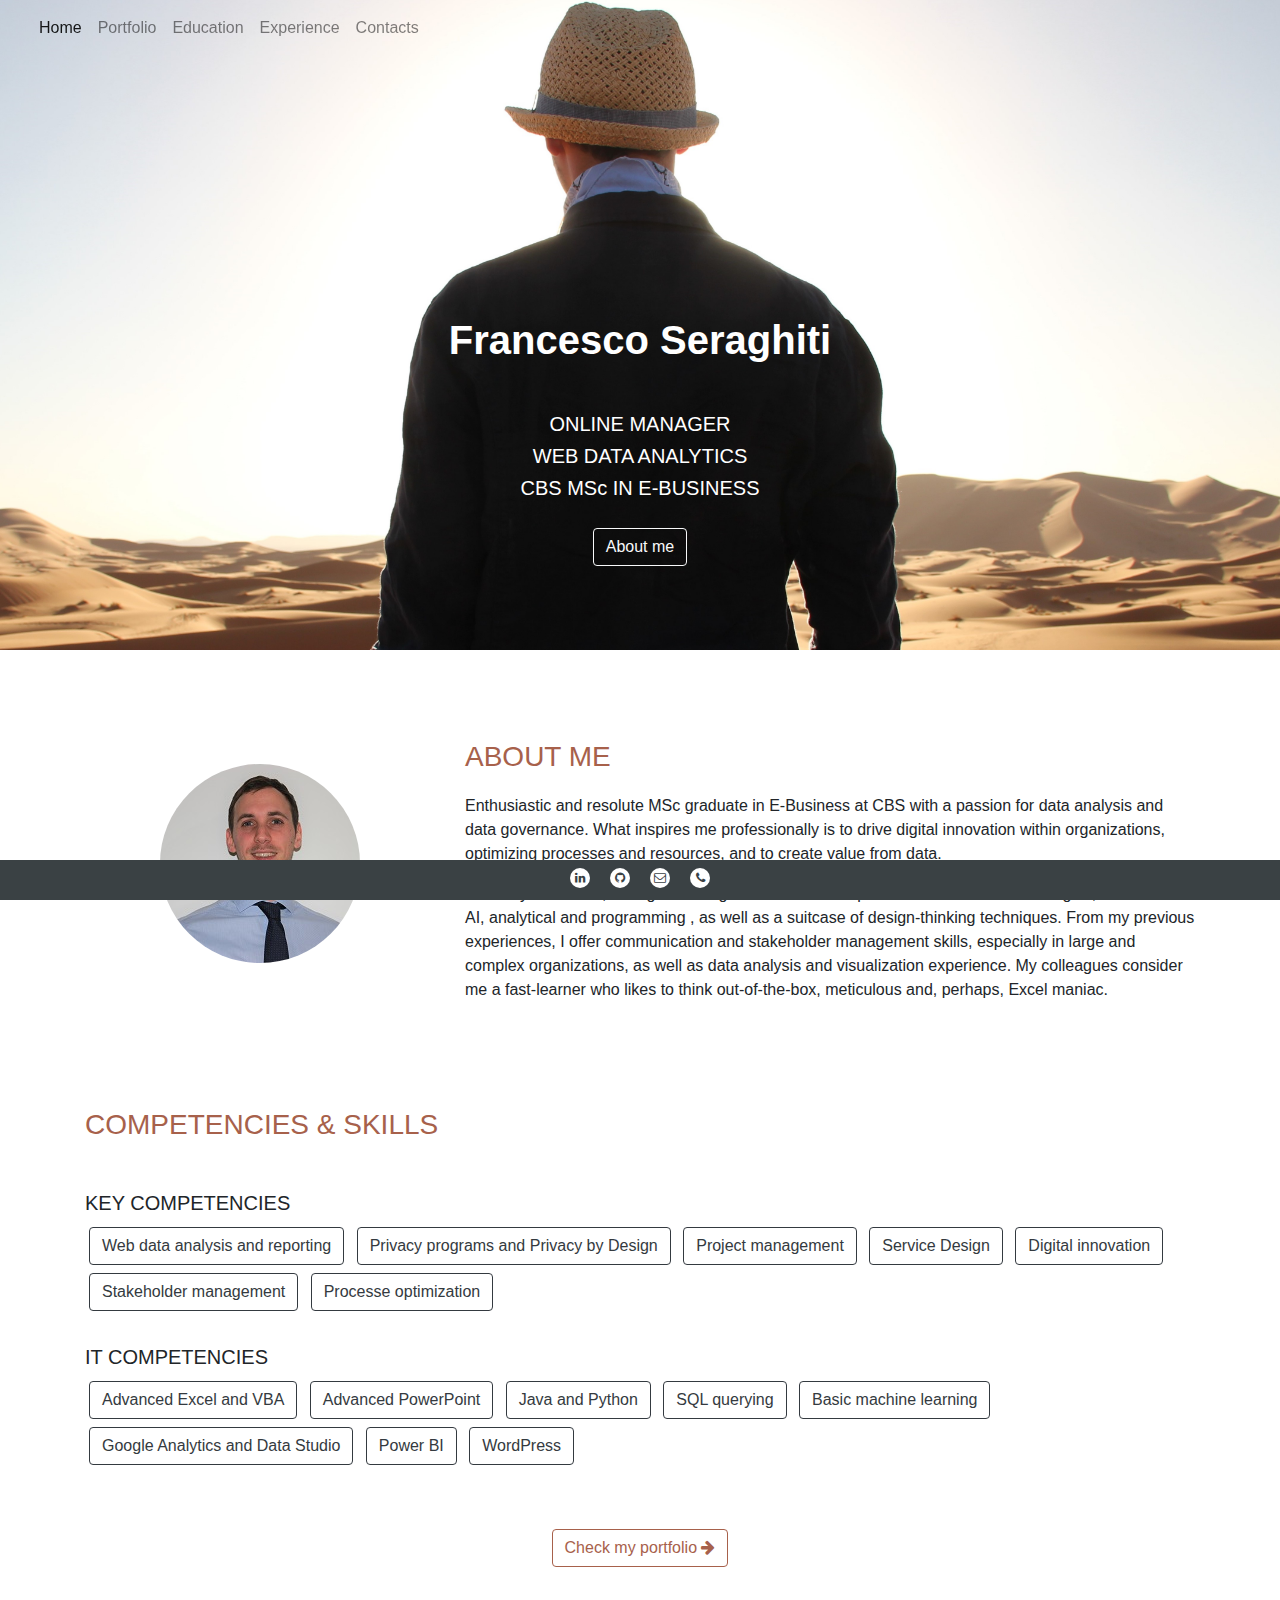
<file: index.html>
<!DOCTYPE html>
<html>
    <head>
        <title>Francesco Seraghiti</title>

        <meta name="viewport" content="width=device-width, initial-scale=1.0">


        <link rel="stylesheet" href="https://stackpath.bootstrapcdn.com/bootstrap/4.4.1/css/bootstrap.min.css" integrity="sha384-Vkoo8x4CGsO3+Hhxv8T/Q5PaXtkKtu6ug5TOeNV6gBiFeWPGFN9MuhOf23Q9Ifjh" crossorigin="anonymous">
        <link rel="stylesheet" href="https://franciserra.github.io/about-me/static/styles.css">
        <link rel="stylesheet" href="https://cdnjs.cloudflare.com/ajax/libs/font-awesome/4.7.0/css/font-awesome.min.css">
        <link rel="stylesheet" href="https://maxcdn.bootstrapcdn.com/bootstrap/4.1.3/css/bootstrap.min.css">
        <script src="https://cdn.jsdelivr.net/npm/popper.js@1.16.0/dist/umd/popper.min.js"></script>
        <script src="https://ajax.googleapis.com/ajax/libs/jquery/3.3.1/jquery.min.js"></script>
        <script src="https://cdnjs.cloudflare.com/ajax/libs/popper.js/1.14.3/umd/popper.min.js"></script>
        <script src="https://maxcdn.bootstrapcdn.com/bootstrap/4.1.3/js/bootstrap.min.js"></script>
        <link href="https://maxcdn.bootstrapcdn.com/font-awesome/4.7.0/css/font-awesome.min.css" rel="stylesheet" >



    </head>
    <body>
      <div class="container-fluid main">
        <nav class="navbar navbar-expand-lg sticky-top navbar-light">
          <button class="navbar-toggler" type="button" data-toggle="collapse" data-target="#navbarNavAltMarkup" aria-controls="navbarNavAltMarkup" aria-expanded="false" aria-label="Toggle navigation">
            <span class="navbar-toggler-icon"></span>
          </button>
          <div class="collapse navbar-collapse mx-auto" id="navbarNavAltMarkup">
            <div class="navbar-nav">
              <a class="nav-item nav-link active" href="https://franciserra.github.io/about-me/index.html">Home</a>
              <a class="nav-item nav-link" href="https://franciserra.github.io/about-me/portfolio.html">Portfolio<span class="sr-only">(current)</span></a>
              <a class="nav-item nav-link" href="https://franciserra.github.io/about-me/education.html">Education</a>
              <a class="nav-item nav-link" href="https://franciserra.github.io/about-me/experience.html">Experience</a>
              <a class="nav-item nav-link" href="https://franciserra.github.io/about-me/contacts.html">Contacts</a></div>
          </div>
        </nav>

        <div class="row">
          <div class="col-sm" id="title">
            <h1><b>Francesco Seraghiti</b></h1>
            <p></br> </p>
            <h5>ONLINE MANAGER</h5>
            <h5>WEB DATA ANALYTICS</h5>
            <h5>CBS MSc IN E-BUSINESS</h5>
            <a href="#about-me" type="button" class="btn btn-outline-light" id="explore">About me</a>
          </div>
        </div>
      </div>

      <div class="container centered first" id="about-me">
        <div class="row centered small-width basic-grid" >
          <div class="col-md-4 centered my-auto">
            <img src="https://franciserra.github.io/about-me/static/images/francesco_seraghiti.jpg" class="rounded-circle mx-auto d-block profile" alt="Profile Picture">
          </div>
          <div class="col-md-8 centered">
            <h3>ABOUT ME</h3>
            <p>Enthusiastic and resolute MSc graduate in E-Business at CBS with a passion for data analysis and data governance.
               What inspires me professionally is to drive digital innovation within organizations, optimizing processes and resources, and to create value from data.</p>
            <p>From my education, I bring knowledge on the business potential of different technologies, from IoT to AI, analytical and programming , as well as a suitcase of design-thinking techniques.
               From my previous experiences, I offer communication and stakeholder management skills, especially in large and complex organizations, as well as data analysis and visualization experience.
               My colleagues consider me a fast-learner who likes to think out-of-the-box, meticulous and, perhaps, Excel maniac.</p>
          </div>
        </div>
      </div>

      <div class="container centered basic-grid">
        <div class="row centered small-width" >
          <div class="col-sm centered">
            <h3>COMPETENCIES & SKILLS</h3>
          </div>
        </div>
        <div class="row centered small-width" >
          <div class="col-sm centered skills">
            <h5>KEY COMPETENCIES</h5>
            <button type="button" class="btn btn-outline-dark m-1">Web data analysis and reporting</button>
            <button type="button" class="btn btn-outline-dark m-1">Privacy programs and Privacy by Design</button>
            <button type="button" class="btn btn-outline-dark m-1">Project management</button>
            <button type="button" class="btn btn-outline-dark m-1">Service Design</button>
            <button type="button" class="btn btn-outline-dark m-1">Digital innovation</button>
            <button type="button" class="btn btn-outline-dark m-1">Stakeholder management</button>
            <button type="button" class="btn btn-outline-dark m-1">Processe optimization</button>
          </div>
        </div>
        <div class="row centered small-width" >
          <div class="col-sm centered skills">
            <h5>IT COMPETENCIES</h5>
            <button type="button" class="btn btn-outline-dark m-1">Advanced Excel and VBA</button>
            <button type="button" class="btn btn-outline-dark m-1">Advanced PowerPoint</button>
            <button type="button" class="btn btn-outline-dark m-1">Java and Python</button>
            <button type="button" class="btn btn-outline-dark m-1">SQL querying</button>
            <button type="button" class="btn btn-outline-dark m-1">Basic machine learning</button>
            <button type="button" class="btn btn-outline-dark m-1">Google Analytics and Data Studio</button>
            <button type="button" class="btn btn-outline-dark m-1">Power BI</button>
            <button type="button" class="btn btn-outline-dark m-1">WordPress</button>
          </div>
        </div>
      </div>

      <div class="container centered">
        <div class="row centered small-width" >
          <div class="col-sm centered text-center">
            <a role="button" href="https://franciserra.github.io/about-me/portfolio.html" class="btn btn-outline-primary">Check my portfolio <i class="fa fa-arrow-right"></i></a>
          </div>
        </div>
      </div>

      <footer>
        <div class="container-fluid">
          <div class="row">
            <div class="col-sm">
              <ul class="social-network social-circle centerd">
               <li><a href="https://www.linkedin.com/in/francesco-seraghiti-8abb27100/" target="_blank" title="Linkedin"><i class="fa fa-linkedin"></i></a></li>
               <li><a href="https://github.com/franciserra" target="_blank" title="Github"><i class="fa fa-github"></i></a></li>
               <li><a href="mailto:francescoseraghiti@gmail.com" target="_blank" title="Email"><i class="fa fa-envelope-o"></i></a></li>
               <li><a href="tel:+45-50204585" target="_blank" title="Phone"><i class="fa fa-phone"></i></a></li>
              </ul>
            </div>
        </div>
      </footer>


      <script src="https://code.jquery.com/jquery-3.4.1.slim.min.js" integrity="sha384-J6qa4849blE2+poT4WnyKhv5vZF5SrPo0iEjwBvKU7imGFAV0wwj1yYfoRSJoZ+n" crossorigin="anonymous"></script>
      <script src="https://cdn.jsdelivr.net/npm/popper.js@1.16.0/dist/umd/popper.min.js" integrity="sha384-Q6E9RHvbIyZFJoft+2mJbHaEWldlvI9IOYy5n3zV9zzTtmI3UksdQRVvoxMfooAo" crossorigin="anonymous"></script>
      <script src="https://stackpath.bootstrapcdn.com/bootstrap/4.4.1/js/bootstrap.min.js" integrity="sha384-wfSDF2E50Y2D1uUdj0O3uMBJnjuUD4Ih7YwaYd1iqfktj0Uod8GCExl3Og8ifwB6" crossorigin="anonymous"></script>
    </body>
</html>
</file>
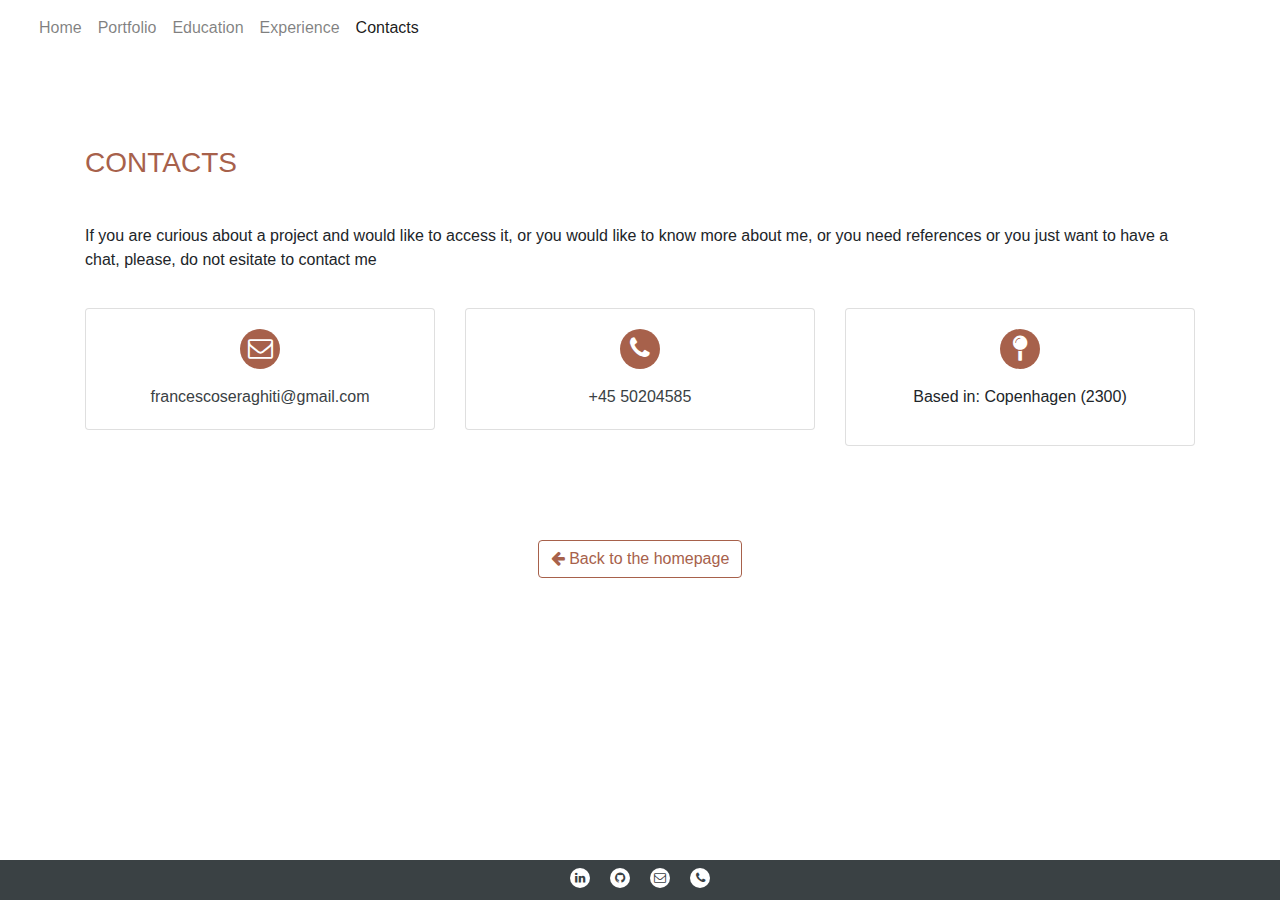
<file: contacts.html>
<!DOCTYPE html>
<html>
    <head>
        <title>Francesco Seraghiti</title>

        <meta name="viewport" content="width=device-width, initial-scale=1.0">

        <link rel="stylesheet" href="https://stackpath.bootstrapcdn.com/bootstrap/4.4.1/css/bootstrap.min.css" integrity="sha384-Vkoo8x4CGsO3+Hhxv8T/Q5PaXtkKtu6ug5TOeNV6gBiFeWPGFN9MuhOf23Q9Ifjh" crossorigin="anonymous">
        <link rel="stylesheet" href="https://franciserra.github.io/about-me/static/styles.css">
        <link rel="stylesheet" href="https://cdnjs.cloudflare.com/ajax/libs/font-awesome/4.7.0/css/font-awesome.min.css">
        <link rel="stylesheet" href="https://maxcdn.bootstrapcdn.com/bootstrap/4.1.3/css/bootstrap.min.css">
        <script src="https://ajax.googleapis.com/ajax/libs/jquery/3.3.1/jquery.min.js"></script>
        <script src="https://cdnjs.cloudflare.com/ajax/libs/popper.js/1.14.3/umd/popper.min.js"></script>
        <script src="https://maxcdn.bootstrapcdn.com/bootstrap/4.1.3/js/bootstrap.min.js"></script>
        <link href="https://maxcdn.bootstrapcdn.com/font-awesome/4.7.0/css/font-awesome.min.css" rel="stylesheet" >


    </head>
    <body>
      <div class="container-fluid">
        <nav class="navbar navbar-expand-lg sticky-top navbar-light">
          <button class="navbar-toggler" type="button" data-toggle="collapse" data-target="#navbarNavAltMarkup" aria-controls="navbarNavAltMarkup" aria-expanded="false" aria-label="Toggle navigation">
            <span class="navbar-toggler-icon"></span>
          </button>
          <div class="collapse navbar-collapse mx-auto" id="navbarNavAltMarkup">
            <div class="navbar-nav">
              <a class="nav-item nav-link" href="https://franciserra.github.io/about-me/index.html">Home</a>
              <a class="nav-item nav-link" href="https://franciserra.github.io/about-me/portfolio.html">Portfolio<span class="sr-only">(current)</span></a>
              <a class="nav-item nav-link" href="https://franciserra.github.io/about-me/education.html">Education</a>
              <a class="nav-item nav-link" href="https://franciserra.github.io/about-me/experience.html">Experience</a>
              <a class="nav-item nav-link active" href="https://franciserra.github.io/about-me/contacts.html">Contacts</a></div>
          </div>
        </nav>
      </div>

      <div class="container centered first">
        <div class="row centered small-width" >
          <div class="col centered basic-grid">
            <h3>CONTACTS</h3>
            <p><br>If you are curious about a project and would like to access it, or you would like to know more about me, or you need references or you just want to have a chat, please, do not esitate to contact me</p>
          </div>
        </div>

        <div class="row centered small-width" >

          <div class="col-md centered contacts">
            <div class="card">
              <div class="card-body">
                <i class="fa fa-envelope-o fa-5x"></i>
                <p></p>
                <a href="mailto:francescoseraghiti@gmail.com" target="_blank" title="Email">francescoseraghiti@gmail.com</a>
              </div>
            </div>
          </div>

          <div class="col-md centered contacts">
            <div class="card">
              <div class="card-body">
                <i class="fa fa-phone fa-5x"></i>
                <p></p>
                <a href="tel:+45-50204585" target="_blank" title="Phone">+45 50204585</a>
              </div>
            </div>
          </div>

          <div class="col-md centered contacts">
            <div class="card">
              <div class="card-body">
                <i class="fa fa-map-pin fa-5x"></i>
                <p></p>
                <p>Based in: Copenhagen (2300)</p>
              </div>
            </div>
          </div>


        </div>
      </div>

      <div class="container centered">
        <div class="row centered small-width" >
          <div class="col-sm centered text-center">
            <a role="button" href="https://franciserra.github.io/about-me/index.html" class="btn btn-outline-primary m-1"><i class="fa fa-arrow-left"></i> Back to the homepage</a>
          </div>
        </div>
      </div>


      <footer>
        <div class="container-fluid ">
          <div class="row">
            <div class="col-sm">
              <ul class="social-network social-circle centerd">
               <li><a href="https://www.linkedin.com/in/francesco-seraghiti-8abb27100/" target="_blank" title="Linkedin"><i class="fa fa-linkedin"></i></a></li>
               <li><a href="https://github.com/franciserra" target="_blank" title="Github"><i class="fa fa-github"></i></a></li>
               <li><a href="mailto:francescoseraghiti@gmail.com" target="_blank" title="Email"><i class="fa fa-envelope-o"></i></a></li>
               <li><a href="tel:+45-50204585" target="_blank" title="Phone"><i class="fa fa-phone"></i></a></li>
              </ul>
            </div>
        </div>
      </footer>


      <script src="https://code.jquery.com/jquery-3.4.1.slim.min.js" integrity="sha384-J6qa4849blE2+poT4WnyKhv5vZF5SrPo0iEjwBvKU7imGFAV0wwj1yYfoRSJoZ+n" crossorigin="anonymous"></script>
      <script src="https://cdn.jsdelivr.net/npm/popper.js@1.16.0/dist/umd/popper.min.js" integrity="sha384-Q6E9RHvbIyZFJoft+2mJbHaEWldlvI9IOYy5n3zV9zzTtmI3UksdQRVvoxMfooAo" crossorigin="anonymous"></script>
      <script src="https://stackpath.bootstrapcdn.com/bootstrap/4.4.1/js/bootstrap.min.js" integrity="sha384-wfSDF2E50Y2D1uUdj0O3uMBJnjuUD4Ih7YwaYd1iqfktj0Uod8GCExl3Og8ifwB6" crossorigin="anonymous"></script>
    </body>
</html>
</file>
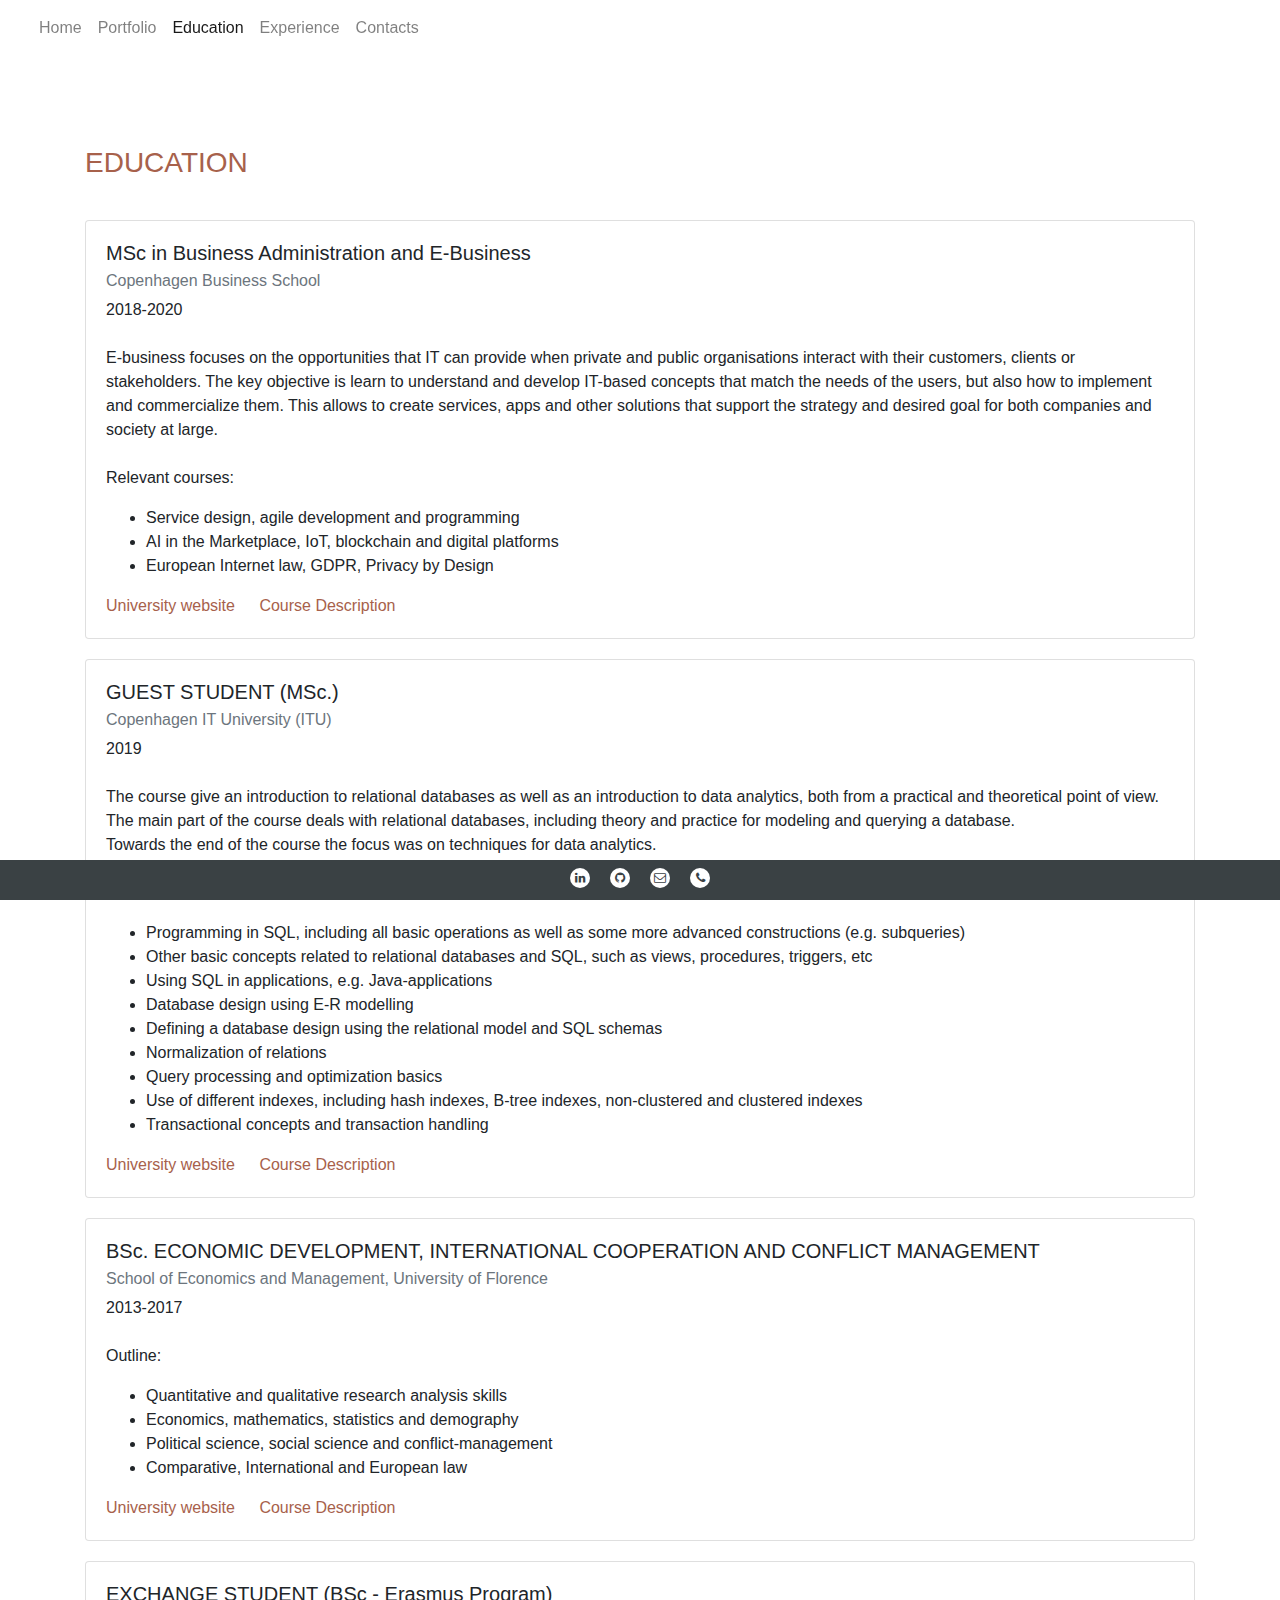
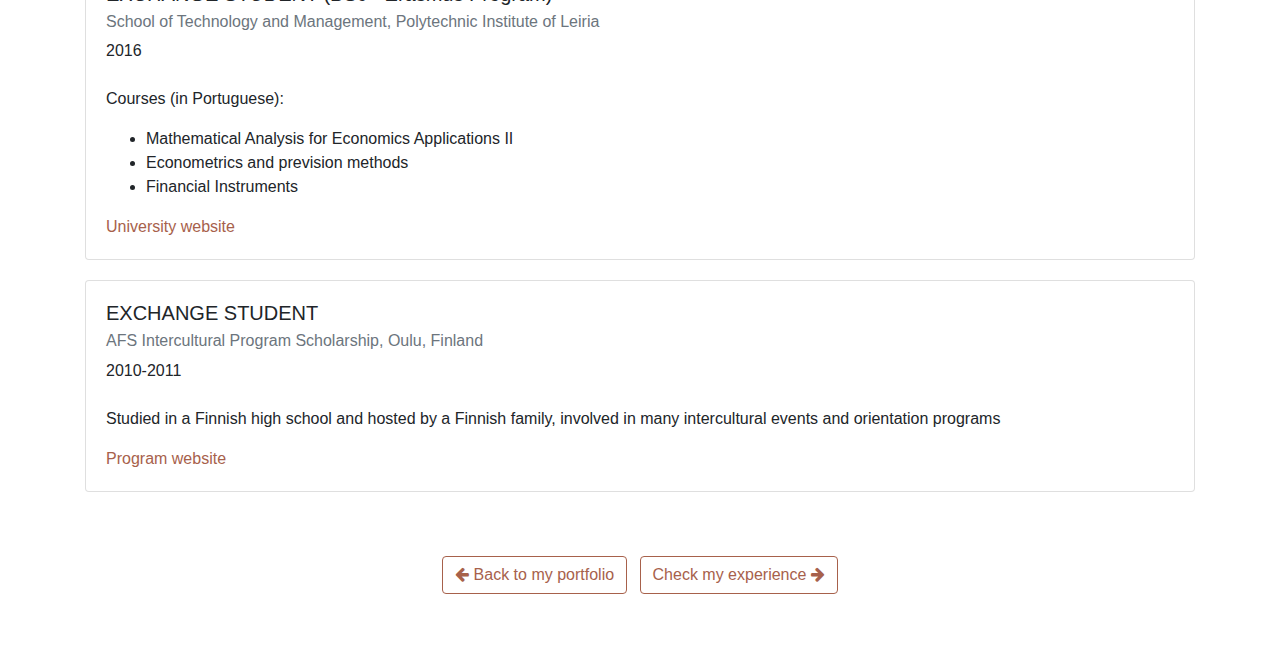
<file: education.html>
<!DOCTYPE html>
<html>
    <head>
        <title>Francesco Seraghiti</title>

        <meta name="viewport" content="width=device-width, initial-scale=1.0">

        <link rel="stylesheet" href="https://stackpath.bootstrapcdn.com/bootstrap/4.4.1/css/bootstrap.min.css" integrity="sha384-Vkoo8x4CGsO3+Hhxv8T/Q5PaXtkKtu6ug5TOeNV6gBiFeWPGFN9MuhOf23Q9Ifjh" crossorigin="anonymous">
        <link rel="stylesheet" href="https://franciserra.github.io/about-me/static/styles.css">
        <link rel="stylesheet" href="https://cdnjs.cloudflare.com/ajax/libs/font-awesome/4.7.0/css/font-awesome.min.css">
        <link rel="stylesheet" href="https://maxcdn.bootstrapcdn.com/bootstrap/4.1.3/css/bootstrap.min.css">
        <script src="https://ajax.googleapis.com/ajax/libs/jquery/3.3.1/jquery.min.js"></script>
        <script src="https://cdnjs.cloudflare.com/ajax/libs/popper.js/1.14.3/umd/popper.min.js"></script>
        <script src="https://maxcdn.bootstrapcdn.com/bootstrap/4.1.3/js/bootstrap.min.js"></script>
        <link href="https://maxcdn.bootstrapcdn.com/font-awesome/4.7.0/css/font-awesome.min.css" rel="stylesheet" >


    </head>
    <body>
      <div class="container-fluid">
        <nav class="navbar navbar-expand-lg sticky-top navbar-light">
          <button class="navbar-toggler" type="button" data-toggle="collapse" data-target="#navbarNavAltMarkup" aria-controls="navbarNavAltMarkup" aria-expanded="false" aria-label="Toggle navigation">
            <span class="navbar-toggler-icon"></span>
          </button>
          <div class="collapse navbar-collapse mx-auto" id="navbarNavAltMarkup">
            <div class="navbar-nav">
              <a class="nav-item nav-link" href="https://franciserra.github.io/about-me/index.html">Home</a>
              <a class="nav-item nav-link" href="https://franciserra.github.io/about-me/portfolio.html">Portfolio<span class="sr-only">(current)</span></a>
              <a class="nav-item nav-link active" href="https://franciserra.github.io/about-me/education.html">Education</a>
              <a class="nav-item nav-link" href="https://franciserra.github.io/about-me/experience.html">Experience</a>
              <a class="nav-item nav-link" href="https://franciserra.github.io/about-me/contacts.html">Contacts</a></div>
          </div>
        </nav>
      </div>

      <div class="container centered first">
        <div class="row centered small-width" >
          <div class="col-sm centered basic-grid">
            <h3>EDUCATION</h3>
          </div>
        </div>

        <div class="row centered small-width" >
          <div class="col-sm centered basic-grid">
            <div class="card">
              <div class="card-body">
                <h5 class="card-title">MSc in Business Administration and E-Business</h5>
                <h6 class="card-subtitle mb-2 text-muted">Copenhagen Business School </h6>
                <p class="card-text">2018-2020<br><br>
                  E-business focuses on the opportunities that IT can provide when private and public organisations interact with their customers, clients or stakeholders.
                  The key objective is learn to understand and develop IT-based concepts that match the needs of the users, but also how to implement and commercialize them.
                  This allows to create services, apps and other solutions that support the strategy and desired goal for both companies and society at large.
                  <br><br>Relevant courses:
                </p>
                <ul class="card-text">
                  <li>Service design, agile development and programming</li>
                  <li>AI in the Marketplace, IoT, blockchain and digital platforms</li>
                  <li>European Internet law, GDPR, Privacy by Design</li>
                </ul>
                <a href="https://www.cbs.dk/en" target="_blank" class="card-link">University website</a>
                <a href="https://www.cbs.dk/en/study/graduate/msc-in-business-administration-and-e-business" target="_blank" class="card-link">Course Description</a>
              </div>
            </div>

            <div class="card">
              <div class="card-body">
                <h5 class="card-title">GUEST STUDENT (MSc.)</h5>
                <h6 class="card-subtitle mb-2 text-muted">Copenhagen IT University (ITU)</h6>
                <p class="card-text">2019<br><br>
                  The course give an introduction to relational databases as well as an introduction to data analytics, both from a practical and theoretical point of view.
                  <br>The main part of the course deals with relational databases, including theory and practice for modeling and querying a database.
                  <br>Towards the end of the course the focus was on techniques for data analytics.
                  <br><br>Course outline:
                </p>
                <ul class="card-text">
                  <li>Programming in SQL, including all basic operations as well as some more advanced constructions (e.g. subqueries)</li>
                  <li>Other basic concepts related to relational databases and SQL, such as views, procedures, triggers, etc</li>
                  <li>Using SQL in applications, e.g. Java-applications</li>
                  <li>Database design using E-R modelling</li>
                  <li>Defining a database design using the relational model and SQL schemas</li>
                  <li>Normalization of relations</li>
                  <li>Query processing and optimization basics</li>
                  <li>Use of different indexes, including hash indexes, B-tree indexes, non-clustered and clustered indexes</li>
                  <li>Transactional concepts and transaction handling</li>
                </ul>
                <a href="https://www.itu.dk/" target="_blank" class="card-link">University website</a>
                <a href="https://learnit.itu.dk/local/coursebase/view.php?ciid=149" target="_blank" class="card-link">Course Description</a>
              </div>
            </div>

            <div class="card">
              <div class="card-body">
                <h5 class="card-title">BSc. ECONOMIC DEVELOPMENT, INTERNATIONAL COOPERATION AND CONFLICT MANAGEMENT</h5>
                <h6 class="card-subtitle mb-2 text-muted">School of Economics and Management, University of Florence</h6>
                <p class="card-text">2013-2017<br><br>
                  Outline:
                </p>
                <ul class="card-text">
                  <li>Quantitative and qualitative research analysis skills</li>
                  <li>Economics, mathematics, statistics and demography</li>
                  <li>Political science, social science and conflict-management</li>
                  <li>Comparative, International and European law</li>
                </ul>
                <a href="https://www.unifi.it/" target="_blank" class="card-link">University website</a>
                <a href="https://www.seci-gc.unifi.it/vp-11-presentazione-del-corso-di-laurea.html" target="_blank" class="card-link">Course Description</a>
              </div>
            </div>

            <div class="card">
              <div class="card-body">
                <h5 class="card-title">EXCHANGE STUDENT (BSc - Erasmus Program)</h5>
                <h6 class="card-subtitle mb-2 text-muted">School of Technology and Management, Polytechnic Institute of Leiria</h6>
                <p class="card-text">2016<br><br>
                  Courses (in Portuguese):
                </p>
                <ul class="card-text">
                  <li>Mathematical Analysis for Economics Applications II</li>
                  <li>Econometrics and prevision methods</li>
                  <li>Financial Instruments</li>
                </ul>
                <a href="https://www.ipleiria.pt/home/" target="_blank" class="card-link">University website</a>
              </div>
            </div>

            <div class="card">
              <div class="card-body">
                <h5 class="card-title">EXCHANGE STUDENT</h5>
                <h6 class="card-subtitle mb-2 text-muted">AFS Intercultural Program Scholarship, Oulu, Finland</h6>
                <p class="card-text">2010-2011<br><br>
                  Studied in a Finnish high school and hosted by a Finnish family, involved in many intercultural events and orientation programs
                </p>
                <a href="https://afs.org/" target="_blank" class="card-link">Program website</a>
              </div>
            </div>
          </div>
        </div>

      </div>

      <div class="container centered">
        <div class="row centered small-width" >
          <div class="col-sm centered text-center">
            <a role="button" href="https://franciserra.github.io/about-me/portfolio.html" class="btn btn-outline-primary m-1"><i class="fa fa-arrow-left"></i> Back to my portfolio</a>
            <a role="button" href="https://franciserra.github.io/about-me/experience.html" class="btn btn-outline-primary m-1">Check my experience <i class="fa fa-arrow-right"></i></a>
          </div>
        </div>
      </div>


      <footer>
        <div class="container-fluid ">
          <div class="row">
            <div class="col-sm">
              <ul class="social-network social-circle centerd">
               <li><a href="https://www.linkedin.com/in/francesco-seraghiti-8abb27100/" target="_blank" title="Linkedin"><i class="fa fa-linkedin"></i></a></li>
               <li><a href="https://github.com/franciserra" target="_blank" title="Github"><i class="fa fa-github"></i></a></li>
               <li><a href="mailto:francescoseraghiti@gmail.com" target="_blank" title="Email"><i class="fa fa-envelope-o"></i></a></li>
               <li><a href="tel:+45-50204585" target="_blank" title="Phone"><i class="fa fa-phone"></i></a></li>
              </ul>
            </div>
        </div>
      </footer>


      <script src="https://code.jquery.com/jquery-3.4.1.slim.min.js" integrity="sha384-J6qa4849blE2+poT4WnyKhv5vZF5SrPo0iEjwBvKU7imGFAV0wwj1yYfoRSJoZ+n" crossorigin="anonymous"></script>
      <script src="https://cdn.jsdelivr.net/npm/popper.js@1.16.0/dist/umd/popper.min.js" integrity="sha384-Q6E9RHvbIyZFJoft+2mJbHaEWldlvI9IOYy5n3zV9zzTtmI3UksdQRVvoxMfooAo" crossorigin="anonymous"></script>
      <script src="https://stackpath.bootstrapcdn.com/bootstrap/4.4.1/js/bootstrap.min.js" integrity="sha384-wfSDF2E50Y2D1uUdj0O3uMBJnjuUD4Ih7YwaYd1iqfktj0Uod8GCExl3Og8ifwB6" crossorigin="anonymous"></script>
    </body>
</html>
</file>
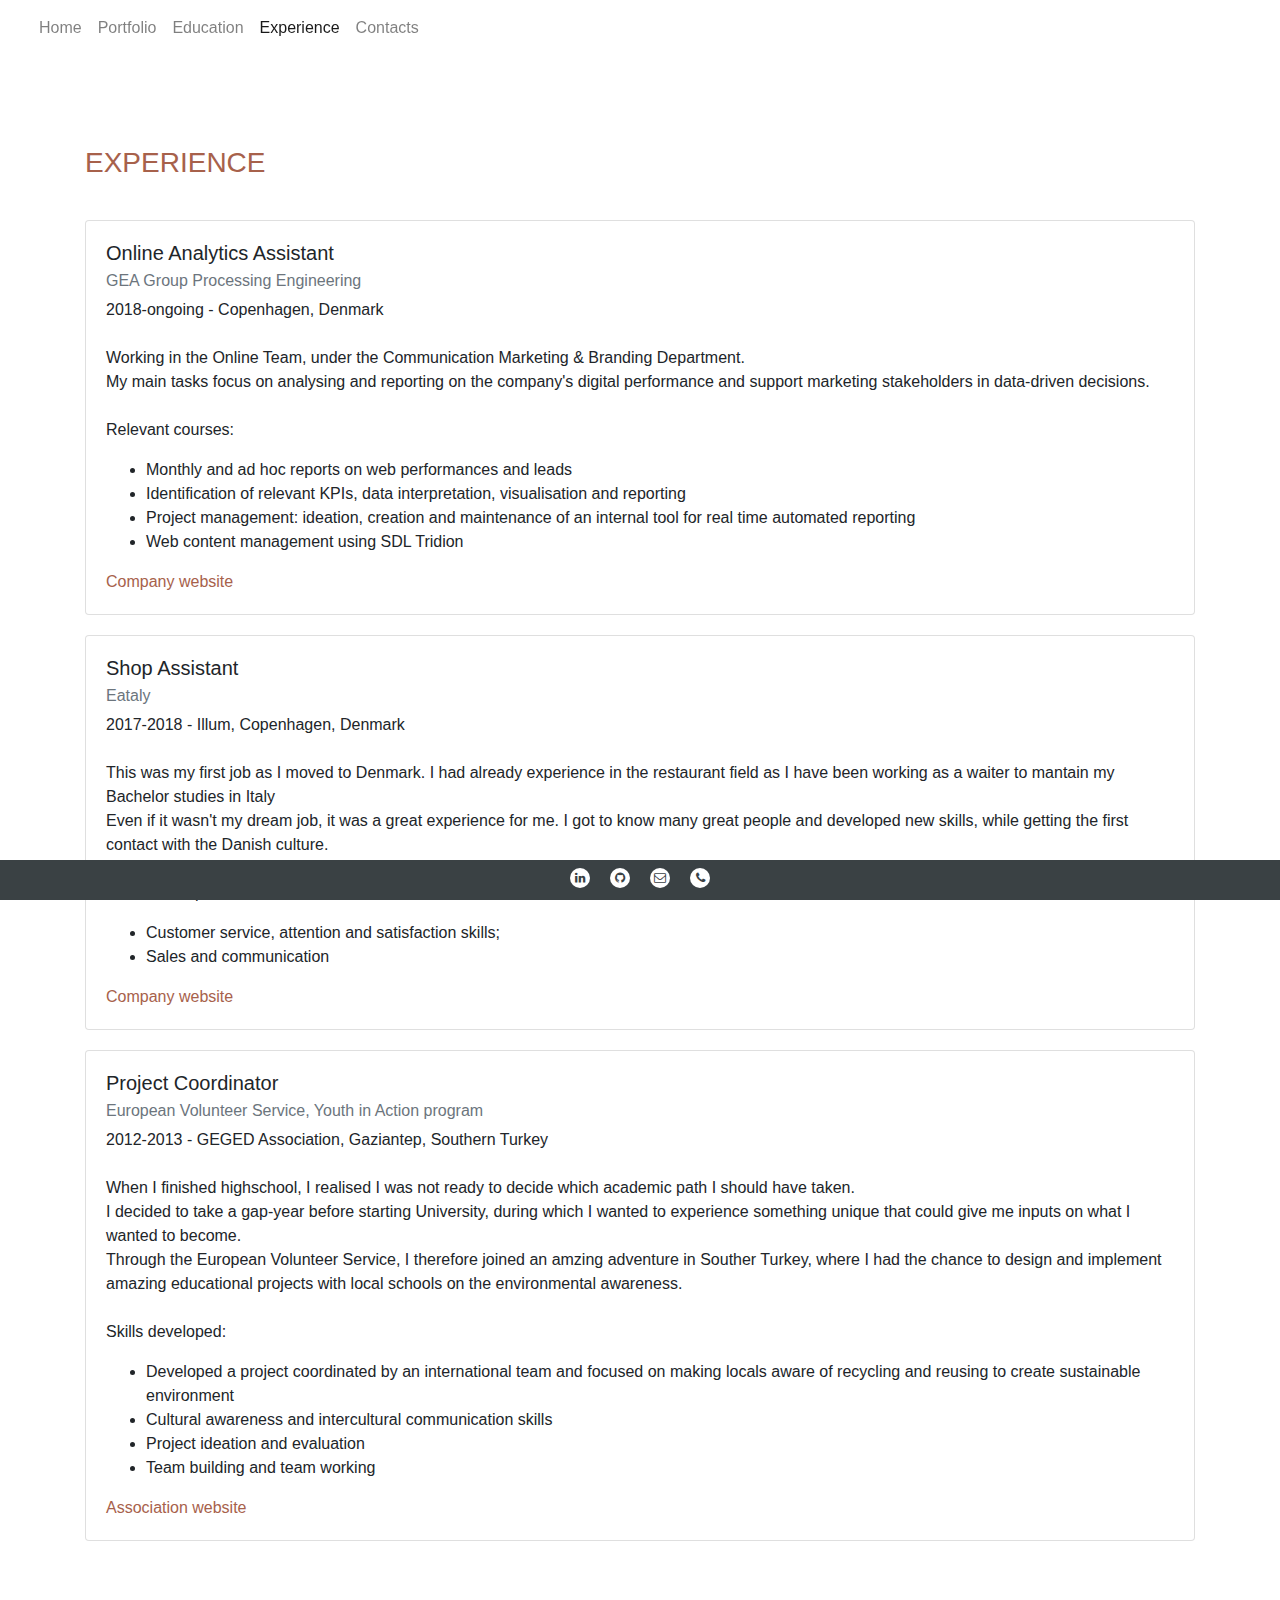
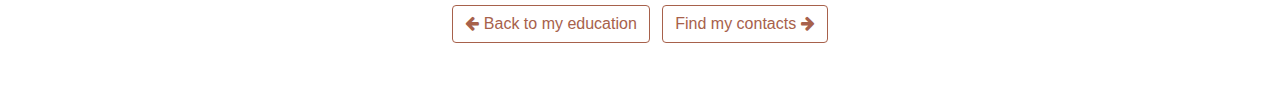
<file: experience.html>
<!DOCTYPE html>
<html>
    <head>
        <title>Francesco Seraghiti</title>

        <meta name="viewport" content="width=device-width, initial-scale=1.0">

        <link rel="stylesheet" href="https://stackpath.bootstrapcdn.com/bootstrap/4.4.1/css/bootstrap.min.css" integrity="sha384-Vkoo8x4CGsO3+Hhxv8T/Q5PaXtkKtu6ug5TOeNV6gBiFeWPGFN9MuhOf23Q9Ifjh" crossorigin="anonymous">
        <link rel="stylesheet" href="https://franciserra.github.io/about-me/static/styles.css">
        <link rel="stylesheet" href="https://cdnjs.cloudflare.com/ajax/libs/font-awesome/4.7.0/css/font-awesome.min.css">
        <link rel="stylesheet" href="https://maxcdn.bootstrapcdn.com/bootstrap/4.1.3/css/bootstrap.min.css">
        <script src="https://ajax.googleapis.com/ajax/libs/jquery/3.3.1/jquery.min.js"></script>
        <script src="https://cdnjs.cloudflare.com/ajax/libs/popper.js/1.14.3/umd/popper.min.js"></script>
        <script src="https://maxcdn.bootstrapcdn.com/bootstrap/4.1.3/js/bootstrap.min.js"></script>
        <link href="https://maxcdn.bootstrapcdn.com/font-awesome/4.7.0/css/font-awesome.min.css" rel="stylesheet" >


    </head>
    <body>
      <div class="container-fluid">
        <nav class="navbar navbar-expand-lg sticky-top navbar-light">
          <button class="navbar-toggler" type="button" data-toggle="collapse" data-target="#navbarNavAltMarkup" aria-controls="navbarNavAltMarkup" aria-expanded="false" aria-label="Toggle navigation">
            <span class="navbar-toggler-icon"></span>
          </button>
          <div class="collapse navbar-collapse mx-auto" id="navbarNavAltMarkup">
            <div class="navbar-nav">
              <a class="nav-item nav-link" href="https://franciserra.github.io/about-me/index.html">Home</a>
              <a class="nav-item nav-link" href="https://franciserra.github.io/about-me/portfolio.html">Portfolio<span class="sr-only">(current)</span></a>
              <a class="nav-item nav-link" href="https://franciserra.github.io/about-me/education.html">Education</a>
              <a class="nav-item nav-link active" href="https://franciserra.github.io/about-me/experience.html">Experience</a>
              <a class="nav-item nav-link" href="https://franciserra.github.io/about-me/contacts.html">Contacts</a></div>
          </div>
        </nav>
      </div>

      <div class="container centered first">
        <div class="row centered small-width" >
          <div class="col-sm centered basic-grid" id="about-me">
            <h3>EXPERIENCE</h3>
          </div>
        </div>

        <div class="row centered small-width" >
          <div class="col-sm centered basic-grid">
            <div class="card">
              <div class="card-body">
                <h5 class="card-title">Online Analytics Assistant</h5>
                <h6 class="card-subtitle mb-2 text-muted">GEA Group Processing Engineering</h6>
                <p class="card-text">2018-ongoing - Copenhagen, Denmark<br><br>
                Working in the Online Team, under the Communication Marketing & Branding Department.
                <br>My main tasks focus on analysing and reporting on the company's digital performance and support marketing stakeholders in data-driven decisions.
                  <br><br>Relevant courses:
                </p>
                <ul class="card-text">
                  <li>Monthly and ad hoc reports on web performances and leads</li>
                  <li>Identification of relevant KPIs, data interpretation, visualisation and reporting</li>
                  <li>Project management: ideation, creation and maintenance of an internal tool for real time automated reporting</li>
                  <li>Web content management using SDL Tridion</li>
                </ul>
                <a href="https://www.gea.com" target="_blank" class="card-link">Company website</a>
              </div>
            </div>

            <div class="card">
              <div class="card-body">
                <h5 class="card-title">Shop Assistant</h5>
                <h6 class="card-subtitle mb-2 text-muted">Eataly</h6>
                <p class="card-text">2017-2018 - Illum, Copenhagen, Denmark<br><br>
                This was my first job as I moved to Denmark. I had already experience in the restaurant field as I have been working as a waiter to mantain my Bachelor studies in Italy
                <br>Even if it wasn't my dream job, it was a great experience for me. I got to know many great people and developed new skills, while getting the first contact with the Danish culture.
                <br><br>Skills developed:
                </p>
                <ul class="card-text">
                  <li>Customer service, attention and satisfaction skills;</li>
                  <li>Sales and communication</li>
                </ul>
                <a href="https://www.eataly.net/it_en/" target="_blank" class="card-link">Company website</a>
              </div>
            </div>

            <div class="card">
              <div class="card-body">
                <h5 class="card-title">Project Coordinator</h5>
                <h6 class="card-subtitle mb-2 text-muted">European Volunteer Service, Youth in Action program</h6>
                <p class="card-text">2012-2013 - GEGED Association, Gaziantep, Southern Turkey<br><br>
                When I finished highschool, I realised I was not ready to decide which academic path I should have taken.
                <br>I decided to take a gap-year before starting University, during which I wanted to experience something unique that could give me inputs on what I wanted to become.
                <br>Through the European Volunteer Service, I therefore joined an amzing adventure in Souther Turkey, where I had the chance to design and implement amazing educational projects with local schools on the environmental awareness.
                <br><br>Skills developed:
                </p>
                <ul class="card-text">
                  <li>Developed a project coordinated by an international team and focused on making locals aware of recycling and reusing to create sustainable environment</li>
                  <li>Cultural awareness and intercultural communication skills</li>
                  <li>Project ideation and evaluation</li>
                  <li>Team building and team working</li>
                </ul>
                <a href="https://geged.org/" target="_blank" class="card-link">Association website</a>
              </div>
            </div>

          </div>
        </div>
      </div>

      <div class="container centered">
        <div class="row centered small-width" >
          <div class="col-sm centered text-center">
            <a role="button" href="https://franciserra.github.io/about-me/education.html" class="btn btn-outline-primary m-1"><i class="fa fa-arrow-left"></i> Back to my education</a>
            <a role="button" href="https://franciserra.github.io/about-me/contacts.html" class="btn btn-outline-primary m-1">Find my contacts <i class="fa fa-arrow-right"></i></a>
          </div>
        </div>
      </div>


      <footer>
        <div class="container-fluid ">
          <div class="row">
            <div class="col-sm">
              <ul class="social-network social-circle centerd">
               <li><a href="https://www.linkedin.com/in/francesco-seraghiti-8abb27100/" target="_blank" title="Linkedin"><i class="fa fa-linkedin"></i></a></li>
               <li><a href="https://github.com/franciserra" target="_blank" title="Github"><i class="fa fa-github"></i></a></li>
               <li><a href="mailto:francescoseraghiti@gmail.com" target="_blank" title="Email"><i class="fa fa-envelope-o"></i></a></li>
               <li><a href="tel:+45-50204585" target="_blank" title="Phone"><i class="fa fa-phone"></i></a></li>
              </ul>
            </div>
        </div>
      </footer>


      <script src="https://code.jquery.com/jquery-3.4.1.slim.min.js" integrity="sha384-J6qa4849blE2+poT4WnyKhv5vZF5SrPo0iEjwBvKU7imGFAV0wwj1yYfoRSJoZ+n" crossorigin="anonymous"></script>
      <script src="https://cdn.jsdelivr.net/npm/popper.js@1.16.0/dist/umd/popper.min.js" integrity="sha384-Q6E9RHvbIyZFJoft+2mJbHaEWldlvI9IOYy5n3zV9zzTtmI3UksdQRVvoxMfooAo" crossorigin="anonymous"></script>
      <script src="https://stackpath.bootstrapcdn.com/bootstrap/4.4.1/js/bootstrap.min.js" integrity="sha384-wfSDF2E50Y2D1uUdj0O3uMBJnjuUD4Ih7YwaYd1iqfktj0Uod8GCExl3Og8ifwB6" crossorigin="anonymous"></script>
    </body>
</html>
</file>
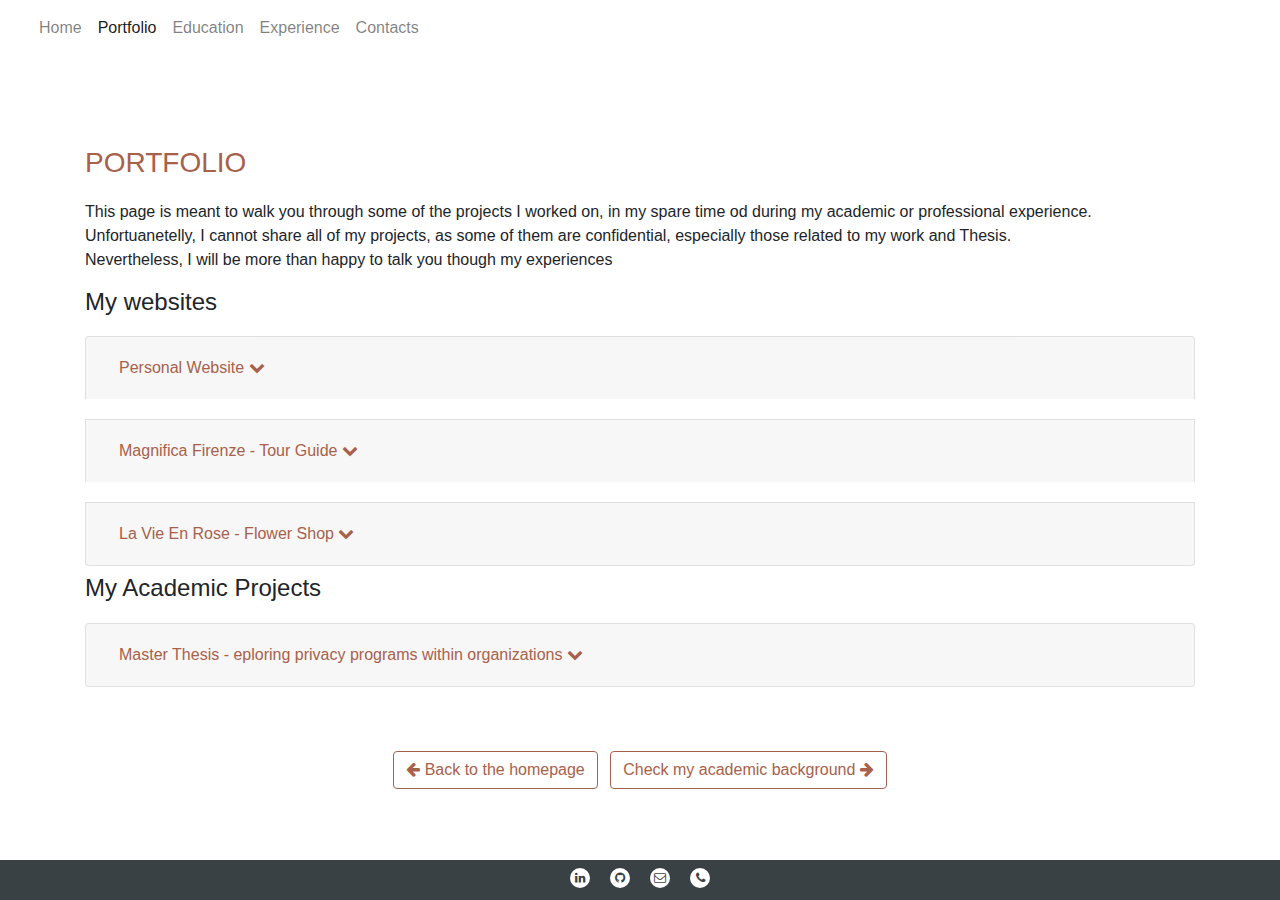
<file: portfolio.html>
<!DOCTYPE html>
<html>
    <head>
        <title>Francesco Seraghiti</title>

        <meta name="viewport" content="width=device-width, initial-scale=1.0">

        <link rel="stylesheet" href="https://stackpath.bootstrapcdn.com/bootstrap/4.4.1/css/bootstrap.min.css" integrity="sha384-Vkoo8x4CGsO3+Hhxv8T/Q5PaXtkKtu6ug5TOeNV6gBiFeWPGFN9MuhOf23Q9Ifjh" crossorigin="anonymous">
        <link rel="stylesheet" href="https://franciserra.github.io/about-me/static/styles.css">
        <link rel="stylesheet" href="https://cdnjs.cloudflare.com/ajax/libs/font-awesome/4.7.0/css/font-awesome.min.css">
        <link rel="stylesheet" href="https://maxcdn.bootstrapcdn.com/bootstrap/4.1.3/css/bootstrap.min.css">
        <script src="https://ajax.googleapis.com/ajax/libs/jquery/3.3.1/jquery.min.js"></script>
        <script src="https://cdnjs.cloudflare.com/ajax/libs/popper.js/1.14.3/umd/popper.min.js"></script>
        <script src="https://maxcdn.bootstrapcdn.com/bootstrap/4.1.3/js/bootstrap.min.js"></script>
        <link href="https://maxcdn.bootstrapcdn.com/font-awesome/4.7.0/css/font-awesome.min.css" rel="stylesheet" >


    </head>
    <body>
      <div class="container-fluid">
        <nav class="navbar navbar-expand-lg sticky-top navbar-light">
          <button class="navbar-toggler" type="button" data-toggle="collapse" data-target="#navbarNavAltMarkup" aria-controls="navbarNavAltMarkup" aria-expanded="false" aria-label="Toggle navigation">
            <span class="navbar-toggler-icon"></span>
          </button>
          <div class="collapse navbar-collapse mx-auto" id="navbarNavAltMarkup">
            <div class="navbar-nav">
              <a class="nav-item nav-link" href="https://franciserra.github.io/about-me/index.html">Home</a>
              <a class="nav-item nav-link active" href="https://franciserra.github.io/about-me/portfolio.html">Portfolio<span class="sr-only">(current)</span></a>
              <a class="nav-item nav-link" href="https://franciserra.github.io/about-me/education.html">Education</a>
              <a class="nav-item nav-link" href="https://franciserra.github.io/about-me/experience.html">Experience</a>
              <a class="nav-item nav-link" href="https://franciserra.github.io/about-me/contacts.html">Contacts</a></div>
          </div>
        </nav>
      </div>

      <div class="container centered first">
        <div class="row centered small-width" >
          <div class="col-sm centered basic-grid" id="about-me">
            <h3>PORTFOLIO</h3>
            <p>This page is meant to walk you through some of the projects I worked on, in my spare time od during my academic or professional experience.
            <br>Unfortuanetelly, I cannot share all of my projects, as some of them are confidential, especially those related to my work and Thesis.
            <br>Nevertheless, I will be more than happy to talk you though my experiences</p>
          </div>
        </div>

        <div class="row centered small-width" >
          <div class="col-sm centered basic-grid" id="about-me">

            <h4>My websites</h4>
            <div class="accordion" id="accordionMyWebsites">

              <div class="card">
                <div class="card-header" id="headingOne">
                  <h2 class="mb-0">
                    <button class="btn btn-link btn-block text-left" type="button" data-toggle="collapse" data-target="#collapseOne" aria-expanded="true" aria-controls="collapseOne">
                      Personal Website <i class="fa fa-chevron-down"></i>
                    </button>
                  </h2>
                </div>
                <div id="collapseOne" class="collapse" aria-labelledby="headingOne" data-parent="#accordionMyWebsites">
                  <div class="card-body">
                    <p>Link: <a href="https://github.com/franciserra/about-me" title="Personal Website" target="_blank">github.com/franciserra/about-me</a></p>
                    <p>The website you are currently visiting was built entirely from scratch.
                    <br><br>As I wanted to improve my web development skills, I though that building a website for personal branding would be a great idea.
                    <br><br>I built this pages from scratch and uploaded them in a git repository using git commands.
                    <br>The pages are coded in HTML5 and CSS. I used SCSS, as well as the Bootstrap library for the grid system and components.
                    <br>The code can be found on Github following <a href="https://github.com/franciserra/about-me" target="_blank" title="Personal Website">this link</a></p>
                  </div>
                </div>
              </div>

              <div class="card">
                <div class="card-header" id="headingTwo">
                  <h2 class="mb-0">
                    <button class="btn btn-link btn-block text-left collapsed" type="button" data-toggle="collapse" data-target="#collapseTwo" aria-expanded="false" aria-controls="collapseTwo">
                      Magnifica Firenze - Tour Guide <i class="fa fa-chevron-down"></i>
                    </button>
                  </h2>
                </div>
                <div id="collapseTwo" class="collapse" aria-labelledby="headingTwo" data-parent="#accordionMyWebsites">
                  <div class="card-body">
                    <p>Link: <a href="https://www.magnificafirenze.com/" target="_blank" title="Magnifica Firenze">magnificafirenze.com</a></p>
                    <p>I recently build this <a href="https://www.magnificafirenze.com/" target="_blank" title="Magnifica Firenze">website</a> for a very good friend of mine. Filippo is an Patented Tour Guide in Florence and Toscany.
                       During the lockdown, he decided to dedicate this time on expanding the visibility of his services through the digital channels. Increasing his activity on Social Media, he felt the need for a platform where to share is blog stories and to showcase his services.
                       Together we decided to remodern his website. I supported him in creating the webiste structure, design and how to showcase his services.
                       <br>The website was built on WordPress, using the Lambda Theme and Bakery editor.
                       <br><br>One of the most difficult challenges was to create a website that could compete with the high offerings of similar services in the Tuscany Region.
                       I believe the best outcome we achived was the ideation of the "Inspirations", where customers could get ideas of the possibilities of his offerings though previous experiences.
                       This format was not adopted by other competitors, and the outcome seem promising
                       <br><br>In case you are visiting Florence and would like to get the most out of the city, I stronlgy recommend to contact him.  </p>
                  </div>
                </div>
              </div>

              <div class="card">
                <div class="card-header" id="headingThree">
                  <h2 class="mb-0">
                    <button class="btn btn-link btn-block text-left collapsed" type="button" data-toggle="collapse" data-target="#collapseThree" aria-expanded="false" aria-controls="collapseThree">
                      La Vie En Rose - Flower Shop <i class="fa fa-chevron-down"></i>
                    </button>
                  </h2>
                </div>
                <div id="collapseThree" class="collapse" aria-labelledby="headingThree" data-parent="#accordionMyWebsites">
                  <div class="card-body">
                    <p>Link: <a href="https://www.lavieenrose-cattolica.it/" target="_blank" title="La Vie En Rose">lavieenrose-cattolica.it</a></p>
                    <p>This was my first completed commercial website.
                    <br>The website is for a flower shop in Cattolica (Italy), that wanted to advertise its services and products.
                    <br>This was built entirely on Wordpress</p>
                  </div>
                </div>
              </div>

            </div>
          </div>
        </div>


        <div class="row centered small-width mt-2" >
          <div class="col-sm centered basic-grid" id="about-me">

            <h4>My Academic Projects</h4>
            <div class="accordion" id="MyAcademicProjects">

              <div class="card">
                <div class="card-header" id="headingOne">
                  <h2 class="mb-0">
                    <button class="btn btn-link btn-block text-left" type="button" data-toggle="collapse" data-target="#collapseOneOne" aria-expanded="true" aria-controls="collapseOneOne">
                      Master Thesis - eploring privacy programs within organizations <i class="fa fa-chevron-down"></i>
                    </button>
                  </h2>
                </div>
                <div id="collapseOneOne" class="collapse" aria-labelledby="headingOneOne" data-parent="#MyAcademicProjects">
                  <div class="card-body">
                    <p><br>As a climax for my Master studies, I decided to write my Thesis on a topic I was very interested about, privacy.
                    <br>I started my Master during one of the most interesting disruptions in the online world, the issuing of the GDPR.
                    <br>I have been study the new legislation during my courses and, though my colleagues and conferences I attended, I felt there was a lot of confusion and uncertainty on what was required by the legislation, and what technical and business limitations this might lead to.                  <br>The pages are coded in HTML5 and CSS. I used SCSS, as well as the Bootstrap library for the grid system and components.
                    <br>I started to study and analyse the most discussed topics on privacy, especially regarding the implementation of privacy programs within organizations, and I encountered the principles of Privacy by Design. It was love at first sight.
                    <br>
                    <br>I, therefore, decided to focus my research on the particular topic of Privacy by Design and how institutional settings can influence the adoption of Privacy programs within organizations, obviously with a focus on GDPR.
                    <br>I sorted out a number of companies of different sizes from the marketing technology industry, as I believe it was one of the most affected industries.
                    <br>Though a serie of rich and insightful interviews with interesting and helpful experts from the organizations I managed to obtain an interesting overview of the phenomenon.
                    <br>
                    <br>The major outcomes of my study were that, besides regulations, customer expectations also play a vital role on pressuring organizations to promote privacy programs.
                    <br>Furthermore, the presence of privacy-dedicated and cartified employees, highly influnced the succes of the programs, pressuring for the support of executive leaders and initiating training and awareness programs among employees.

                    <br>If you want to know more about Privacy by Design, check this page <a href="https://iapp.org/resources/article/privacy-by-design-the-7-foundational-principles/" target="_blank" title="Privacy by Design">this link</a></p>
                  </div>
                </div>
              </div>

            </div>
          </div>
        </div>
      </div>

      <div class="container centered">
        <div class="row centered small-width" >
          <div class="col-sm centered text-center">
            <a role="button" href="https://franciserra.github.io/about-me/index.html" class="btn btn-outline-primary m-1"><i class="fa fa-arrow-left"></i> Back to the homepage</a>
            <a role="button" href="https://franciserra.github.io/about-me/education.html" class="btn btn-outline-primary m-1">Check my academic background <i class="fa fa-arrow-right"></i></a>
          </div>
        </div>
      </div>


      <footer>
        <div class="container-fluid ">
          <div class="row">
            <div class="col-sm">
              <ul class="social-network social-circle centerd">
               <li><a href="https://www.linkedin.com/in/francesco-seraghiti-8abb27100/" target="_blank" title="Linkedin"><i class="fa fa-linkedin"></i></a></li>
               <li><a href="https://github.com/franciserra" target="_blank" title="Github"><i class="fa fa-github"></i></a></li>
               <li><a href="mailto:francescoseraghiti@gmail.com" target="_blank" title="Email"><i class="fa fa-envelope-o"></i></a></li>
               <li><a href="tel:+45-50204585" target="_blank" title="Phone"><i class="fa fa-phone"></i></a></li>
              </ul>
            </div>
        </div>
      </footer>


      <script src="https://code.jquery.com/jquery-3.4.1.slim.min.js" integrity="sha384-J6qa4849blE2+poT4WnyKhv5vZF5SrPo0iEjwBvKU7imGFAV0wwj1yYfoRSJoZ+n" crossorigin="anonymous"></script>
      <script src="https://cdn.jsdelivr.net/npm/popper.js@1.16.0/dist/umd/popper.min.js" integrity="sha384-Q6E9RHvbIyZFJoft+2mJbHaEWldlvI9IOYy5n3zV9zzTtmI3UksdQRVvoxMfooAo" crossorigin="anonymous"></script>
      <script src="https://stackpath.bootstrapcdn.com/bootstrap/4.4.1/js/bootstrap.min.js" integrity="sha384-wfSDF2E50Y2D1uUdj0O3uMBJnjuUD4Ih7YwaYd1iqfktj0Uod8GCExl3Og8ifwB6" crossorigin="anonymous"></script>
    </body>
</html>
</file>
